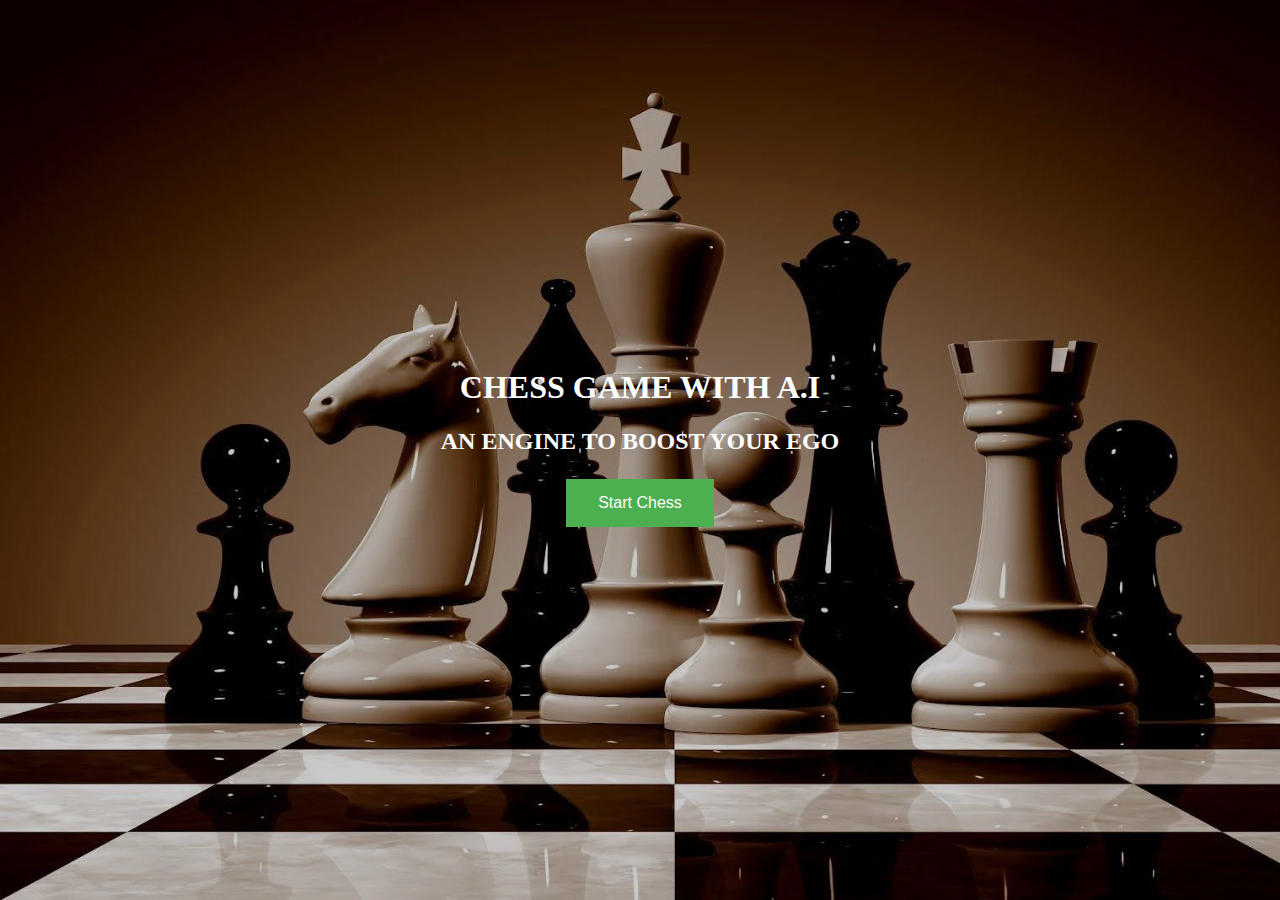
<file: home.html>
<!DOCTYPE html>
<html lang="en">
<head>
  <meta charset="UTF-8">
  <meta name="viewport" content="width=device-width, initial-scale=1.0">
  <link rel="stylesheet" href="styles.css">
  <title>Chess with A.I</title>
</head>
<body>
  <div class="ad-container">
    <h1 class="ad-title">CHESS GAME WITH A.I</h1>
    <h2 class="ad-subtitle">AN ENGINE TO BOOST YOUR EGO</h2>
    <button class="ad-button" onclick="startChess()">Start Chess</button>
  </div>

  <script>
    function startChess() {
      // Redirect to index.html
      window.location.href = "index.html";
    }
  </script>
</body>
</html>
</file>
<file: styles.css>
body {
  background-image: url('chessboard1.png'); /* Background image of the chessboard */
  background-size: cover; /* Cover the entire body */
  background-repeat: repeat; /* Repeat the background to fill the entire body */
  margin: 0; /* Remove default margin */
  padding: 0; /* Remove default padding */
  height: 100vh; /* Set body height to 100% of viewport height */
  display: flex; /* Use flexbox for centering */
  justify-content: center; /* Center horizontally */
  align-items: center; /* Center vertically */
}

.ad-container {
  text-align: center; /* Center align content */
  padding: 20px; /* Add padding for better layout */
  color: white; /* Set text color to white for better contrast */
}

.ad-title {
  margin-top: 0; /* Remove default margin */
}

.ad-button {
  background-color: #4CAF50; /* Green */
  border: none;
  color: white;
  padding: 15px 32px;
  text-align: center;
  text-decoration: none;
  display: inline-block;
  font-size: 16px;
  margin: 4px 2px;
  transition-duration: 0.4s;
  cursor: pointer;
}

.ad-button:hover {
  background-color: #45a049; /* Darker green on hover */
}

@media (max-width: 600px) {
  .ad-container {
    width: 90%;
  }

  .ad-title {
    font-size: 1.5em;
  }

  .ad-subtitle {
    font-size: 1em;
  }

  .ad-button {
    font-size: 0.9em;
    padding: 0.5em;
  }
}
</file>
